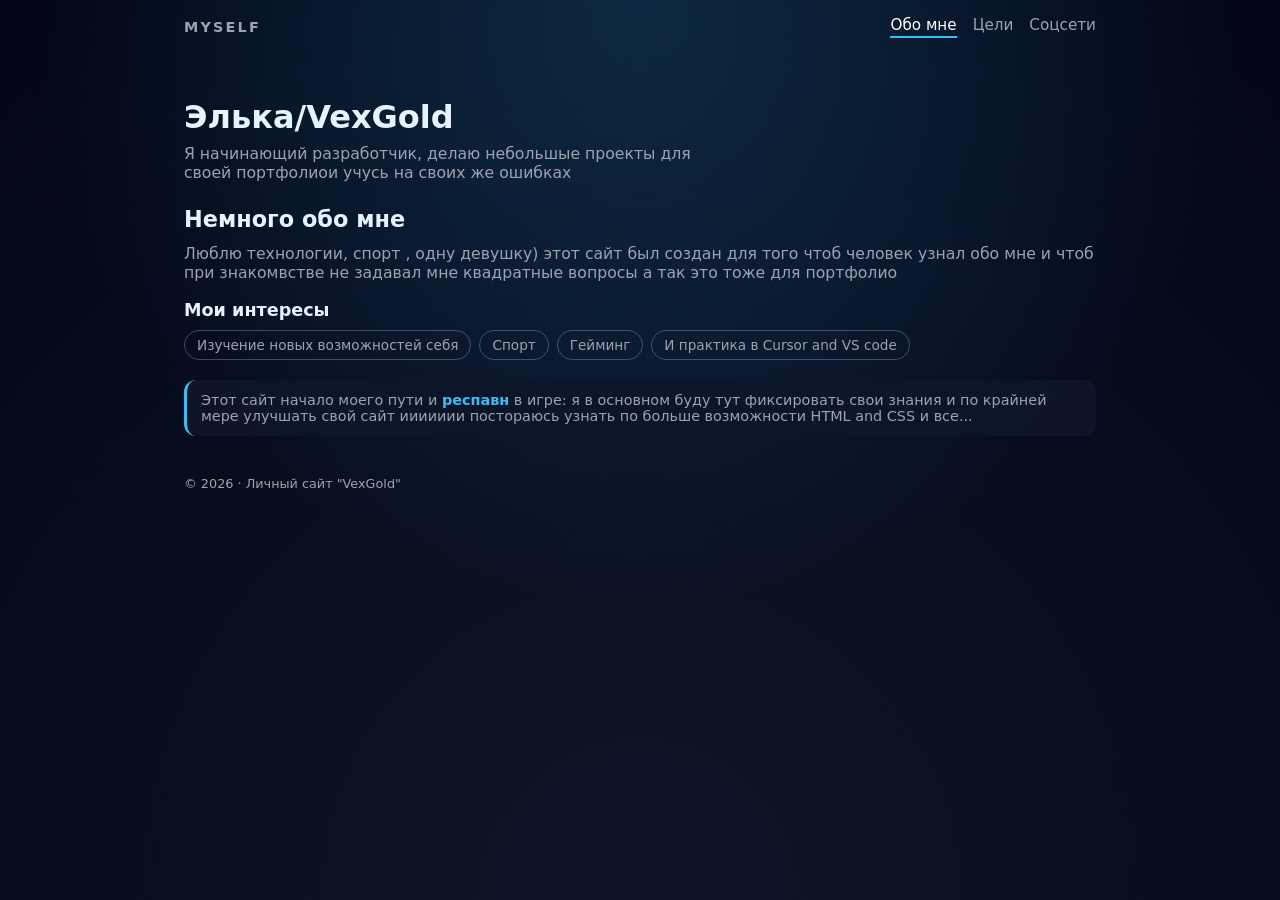
<file: index.html>
<!DOCTYPE html>
<html lang="ru">
<head>
  <meta charset="UTF-8" />
  <meta name="viewport" content="width=device-width, initial-scale=1.0" />
  <title>Myself — Обо мне</title>

  <link rel="preconnect" href="https://fonts.googleapis.com" />
  <link rel="preconnect" href="https://fonts.gstatic.com" crossorigin />
  <!-- Можно оставить Orbitron или сменить шрифт по вкусу -->
  <link
    href="https://fonts.googleapis.com/css2?family=Orbitron:wght@400;600;700&display=swap"
    rel="stylesheet"
  />

  <link rel="stylesheet" href="styles.css" />
</head>
<body class="page page-about">
  <!-- Фон-видео -->
  <div class="bg-video-wrapper">
    <video
  class="bg-video"
  src="https://t90182498472.p.clickup-attachments.com/t90182498472/f03cf18b-3af6-42c3-a1e5-e9335282d789/AQNuDzxpCjECMzit_q8zAYYTkDcn4bsRO0yRiEjAyScOhFrHa2u3xnDvI7C7T9uCPYHyouPjLtfooLZlKV2MS4B752gR0u_Sq4hjk8E..mp4?view=open"
  autoplay
  muted
  loop
  playsinline
></video>
    <!-- TODO: положи сюда свой .mp4-файл и укажи правильный путь -->
  </div>
  <div class="bg-overlay"></div>

  <header class="site-header">
    <div class="site-logo">Myself</div>
    <nav class="site-nav">
      <a href="about.html" class="site-nav__link site-nav__link--active">Обо мне</a>
      <a href="goals.html" class="site-nav__link">Цели</a>
      <a href="socials.html" class="site-nav__link">Соцсети</a>
    </nav>
  </header>

  <main class="site-main">
    <section class="hero">
      <h1 class="hero__title">
        <!-- TODO: впиши сюда своё имя или ник -->
        Элька/VexGold
      </h1>
      <p class="hero__subtitle">
        <!-- TODO: коротко о себе (1–2 предложения) -->
        Я начинающий разработчик, делаю небольшые проекты для своей портфолиои учусь на своих же ошибках 
      </p>
    </section>

    <section class="about-block">
      <h2 class="section-title">Немного обо мне</h2>
      <p class="about-block__text">
        <!-- TODO: добавь пару предложений о том, чем увлекаешься, что тебе интересно -->
        Люблю технологии, спорт , одну девушку) этот сайт был создан для того чтоб человек узнал обо мне и чтоб при знакомвстве не задавал мне квадратные вопросы а так это тоже для портфолио
      </p>

      <h3 class="section-subtitle">Мои интересы</h3>
      <ul class="tag-list">
        <!-- TODO: замени пункты на свои хобби -->
        <li class="tag-list__item">Изучение новых возможностей себя</li>
        <li class="tag-list__item">Спорт</li>
        <li class="tag-list__item">Гейминг</li>
        <li class="tag-list__item">И практика в Cursor and VS code</li>
      </ul>

      <!-- Небольшой «декор» и текст от меня, можешь переписать под себя -->
      <div class="about-highlight">
        <p>
          Этот сайт начало моего пути и <strong>респавн</strong> в игре: я в 
          основном буду тут фиксировать свои знания и по крайней мере улучшать свой сайт
          иииииии постораюсь узнать по больше возможности HTML and CSS и все...
        </p>
      </div>
    </section>
  </main>

  <footer class="site-footer">
    <p class="site-footer__text">
      © 2026 · Личный сайт "VexGold"
    </p>
  </footer>
</body>

</html>
</file>
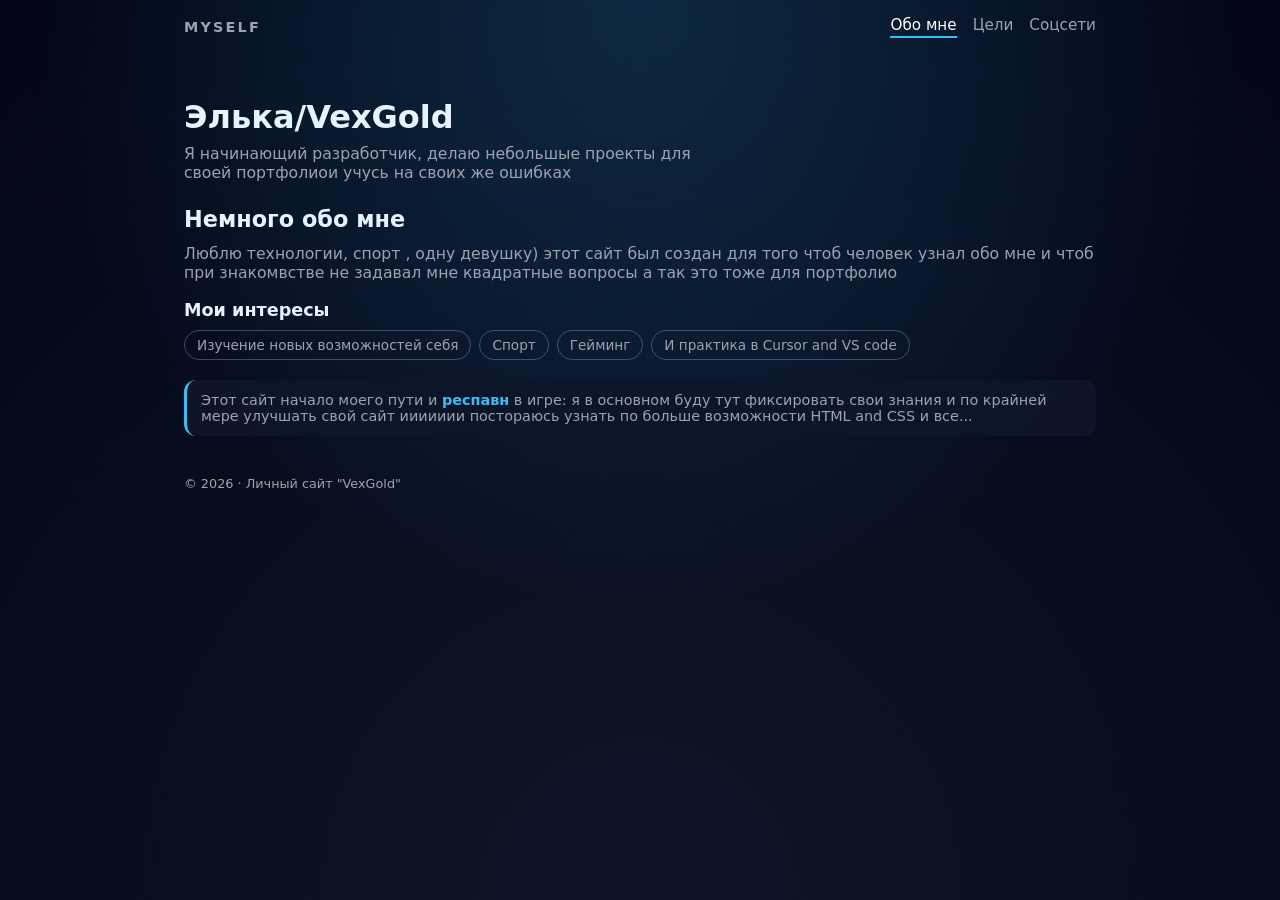
<file: about.html>
<!DOCTYPE html>
<html lang="ru">
<head>
  <meta charset="UTF-8" />
  <meta name="viewport" content="width=device-width, initial-scale=1.0" />
  <title>Myself — Обо мне</title>

  <link rel="preconnect" href="https://fonts.googleapis.com" />
  <link rel="preconnect" href="https://fonts.gstatic.com" crossorigin />
  <!-- Можно оставить Orbitron или сменить шрифт по вкусу -->
  <link
    href="https://fonts.googleapis.com/css2?family=Orbitron:wght@400;600;700&display=swap"
    rel="stylesheet"
  />

  <link rel="stylesheet" href="styles.css" />
</head>
<body class="page page-about">
  <!-- Фон-видео -->
  <div class="bg-video-wrapper">
    <video
  class="bg-video"
  src="https://t90182498472.p.clickup-attachments.com/t90182498472/f03cf18b-3af6-42c3-a1e5-e9335282d789/AQNuDzxpCjECMzit_q8zAYYTkDcn4bsRO0yRiEjAyScOhFrHa2u3xnDvI7C7T9uCPYHyouPjLtfooLZlKV2MS4B752gR0u_Sq4hjk8E..mp4?view=open"
  autoplay
  muted
  loop
  playsinline
></video>
    <!-- TODO: положи сюда свой .mp4-файл и укажи правильный путь -->
  </div>
  <div class="bg-overlay"></div>

  <header class="site-header">
    <div class="site-logo">Myself</div>
    <nav class="site-nav">
      <a href="about.html" class="site-nav__link site-nav__link--active">Обо мне</a>
      <a href="goals.html" class="site-nav__link">Цели</a>
      <a href="socials.html" class="site-nav__link">Соцсети</a>
    </nav>
  </header>

  <main class="site-main">
    <section class="hero">
      <h1 class="hero__title">
        <!-- TODO: впиши сюда своё имя или ник -->
        Элька/VexGold
      </h1>
      <p class="hero__subtitle">
        <!-- TODO: коротко о себе (1–2 предложения) -->
        Я начинающий разработчик, делаю небольшые проекты для своей портфолиои учусь на своих же ошибках 
      </p>
    </section>

    <section class="about-block">
      <h2 class="section-title">Немного обо мне</h2>
      <p class="about-block__text">
        <!-- TODO: добавь пару предложений о том, чем увлекаешься, что тебе интересно -->
        Люблю технологии, спорт , одну девушку) этот сайт был создан для того чтоб человек узнал обо мне и чтоб при знакомвстве не задавал мне квадратные вопросы а так это тоже для портфолио
      </p>

      <h3 class="section-subtitle">Мои интересы</h3>
      <ul class="tag-list">
        <!-- TODO: замени пункты на свои хобби -->
        <li class="tag-list__item">Изучение новых возможностей себя</li>
        <li class="tag-list__item">Спорт</li>
        <li class="tag-list__item">Гейминг</li>
        <li class="tag-list__item">И практика в Cursor and VS code</li>
      </ul>

      <!-- Небольшой «декор» и текст от меня, можешь переписать под себя -->
      <div class="about-highlight">
        <p>
          Этот сайт начало моего пути и <strong>респавн</strong> в игре: я в 
          основном буду тут фиксировать свои знания и по крайней мере улучшать свой сайт
          иииииии постораюсь узнать по больше возможности HTML and CSS и все...
        </p>
      </div>
    </section>
  </main>

  <footer class="site-footer">
    <p class="site-footer__text">
      © 2026 · Личный сайт "VexGold"
    </p>
  </footer>
</body>
</html>
</file>
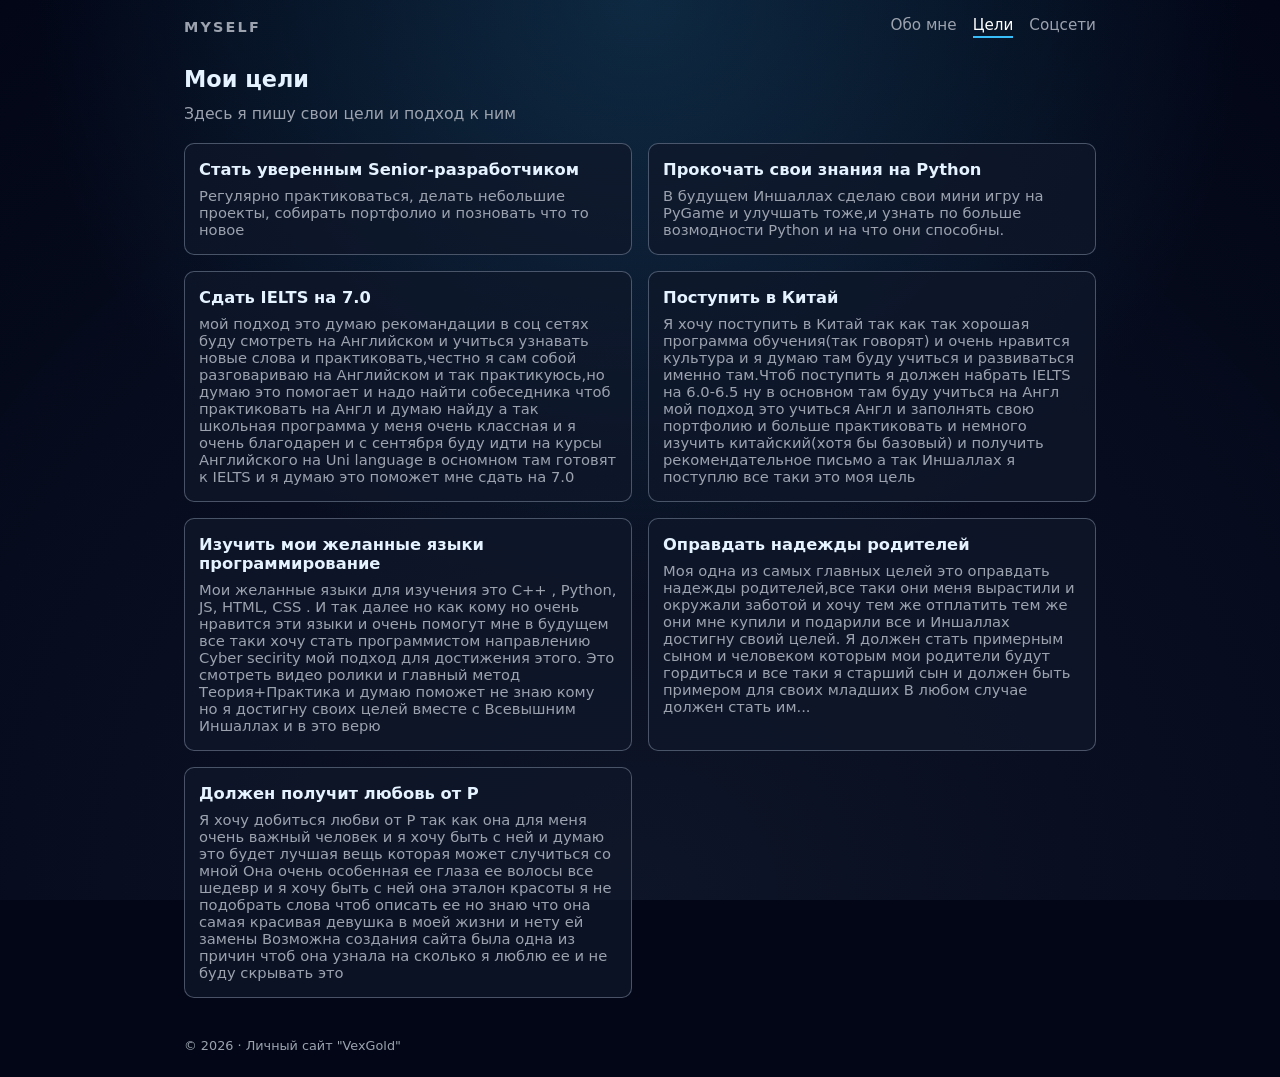
<file: goals.html>
<!DOCTYPE html>
<html lang="ru">
<head>
  <meta charset="UTF-8" />
  <meta name="viewport" content="width=device-width, initial-scale=1.0" />
  <title>Myself — Цели</title>

  <link rel="preconnect" href="https://fonts.googleapis.com" />
  <link rel="preconnect" href="https://fonts.gstatic.com" crossorigin />
  <link
    href="https://fonts.googleapis.com/css2?family=Orbitron:wght@400;600;700&display=swap"
    rel="stylesheet"
  />

  <link rel="stylesheet" href="styles.css" />
</head>
<body class="page page-goals">
  <!-- Фон-видео -->
  <div class="bg-video-wrapper">
   <video
  class="bg-video"
  src="https://t90182498472.p.clickup-attachments.com/t90182498472/f03cf18b-3af6-42c3-a1e5-e9335282d789/AQNuDzxpCjECMzit_q8zAYYTkDcn4bsRO0yRiEjAyScOhFrHa2u3xnDvI7C7T9uCPYHyouPjLtfooLZlKV2MS4B752gR0u_Sq4hjk8E..mp4?view=open"
  autoplay
  muted
  loop
  playsinline
></video>
  </div>
  <div class="bg-overlay"></div>

  <header class="site-header">
    <div class="site-logo">Myself</div>
    <nav class="site-nav">
      <a href="about.html" class="site-nav__link">Обо мне</a>
      <a href="goals.html" class="site-nav__link site-nav__link--active">Цели</a>
      <a href="socials.html" class="site-nav__link">Соцсети</a>
    </nav>
  </header>

  <main class="site-main">
    <section class="section">
      <h1 class="section-title">Мои цели</h1>
      <p class="section-intro">
        <!-- TODO: можешь переписать текст под себя -->
        Здесь я пишу свои цели и подход к ним 
      </p>

      <div class="goals-grid">
        <!-- Пример цели 1 -->
        <article class="goal-card">
          <h2 class="goal-card__title">Стать уверенным Senior‑разработчиком</h2>
          <p class="goal-card__text">
            Регулярно практиковаться, делать небольшие проекты, собирать
            портфолио и позновать что то новое 
          </p>
        </article>

        <!-- Пример цели 2 -->
        <article class="goal-card">
          <h2 class="goal-card__title">Прокочать свои знания на Python</h2>
          <p class="goal-card__text">
            В будущем Иншаллах сделаю свои мини игру на PyGame и улучшать тоже,и узнать по больше возмодности Python и на что они способны.
          </p>
        </article>

        <!-- Пример цели 3 -->
        <article class="goal-card">
          <h2 class="goal-card__title">Сдать IELTS на 7.0</h2>
          <p class="goal-card__text">
           мой подход это думаю рекомандации в соц сетях буду смотреть на Английском и учиться 
           узнавать новые слова и практиковать,честно я сам собой разговариваю на Английском и так практикуюсь,но думаю это помогает
           и надо найти собеседника чтоб практиковать на Англ и думаю найду а так школьная программа у меня очень классная и я очень благодарен 
           и с сентября буду идти на курсы Английского на Uni language в осномном там готовят к IELTS и я думаю это поможет мне сдать на 7.0
          </p>
        </article>

        <!-- Пустая карточка 1: ты впишешь свою цель -->
        <article class="goal-card">
            <h2 class="goal-card__title">Поступить в Китай</h2>
            <p class="goal-card__text">
                Я хочу поступить в Китай так как так хорошая программа обучения(так говорят) и очень нравится культура 
                и я думаю там буду учиться и развиваться именно там.Чтоб поступить я должен набрать IELTS на 6.0-6.5 ну в основном там буду учиться на Англ 
                мой подход это учиться Англ и заполнять свою портфолию и больше практиковать и немного изучить китайский(хотя бы базовый)
                и получить рекомендательное письмо а так Иншаллах я поступлю все таки это моя цель     
            </p>
        </article>
        <!-- Пустая карточка 2: ты впишешь свою цель -->
        <article class="goal-card">
         <h2 class="goal-card__title">Изучить мои желанные языки программирование</h2>
            <p class="goal-card__text">
                Мои желанные языки для изучения это C++ , Python, JS, HTML, CSS . И так далее
                но как кому но очень нравится эти языки и очень помогут мне в будущем 
                все таки хочу стать программистом направлению Cyber secirity мой подход для достижения этого.
                Это смотреть видео ролики и главный метод Теория+Практика и думаю поможет не знаю кому но я достигну своих целей вместе с Всевышним Иншаллах и в это верю           
        </article>
        <article class="goal-card">
          <h2 class="goal-card__title">Оправдать надежды родителей</h2>
          <p class="goal-card__text">
           Моя одна из самых главных целей это оправдать надежды родителей,все таки они меня вырастили и окружали заботой
           и хочу тем же отплатить тем же они мне купили и подарили все и Иншаллах достигну своий целей.
           Я должен стать примерным сыном и человеком которым мои родители будут гордиться и все таки я старший сын и должен быть примером для своих младших
           В любом случае должен стать им...
                  </p>
        </article>
        <article class="goal-card">
            <h2 class ="goal-card__title">Должен получит любовь от Р</h2>
            <p class="goal-card__text">
                Я хочу добиться любви от Р так как она для меня очень важный человек и я хочу быть с ней и думаю это будет лучшая вещь которая может случиться со мной 
                Она очень особенная ее глаза ее волосы все шедевр и я хочу быть с ней она эталон красоты я не подобрать слова чтоб описать ее но знаю что она самая красивая девушка в моей жизни и нету ей замены 
                Возможна создания сайта была одна из причин чтоб она узнала на сколько я люблю ее и не буду скрывать это
      </div>
    </section>
  </main>

  <footer class="site-footer">
    <p class="site-footer__text">
      © 2026 · Личный сайт "VexGold"
    </p>
  </footer>
</body>

</html>
</file>
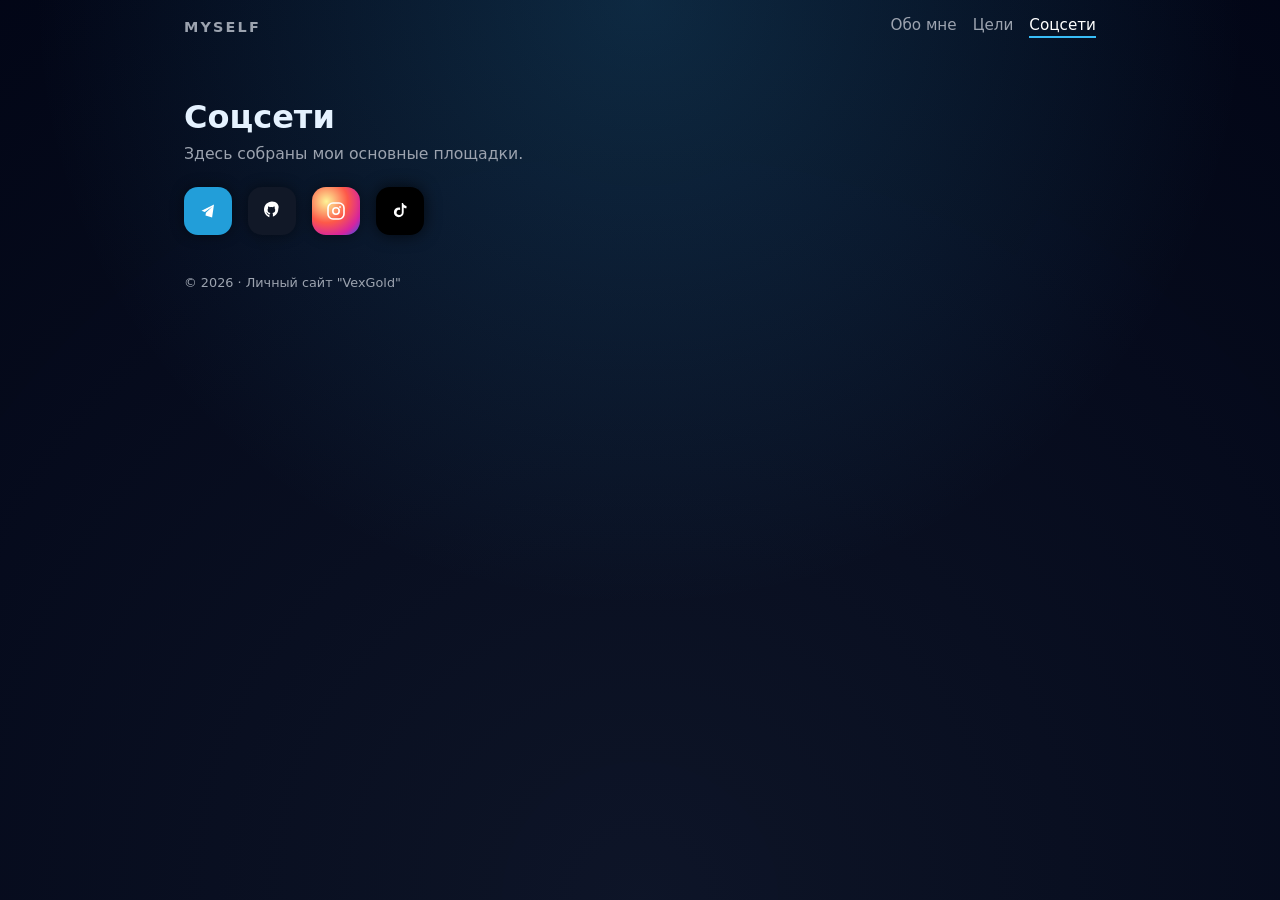
<file: socials.html>
<!DOCTYPE html>
<html lang="ru">
<head>
  <meta charset="UTF-8" />
  <meta name="viewport" content="width=device-width, initial-scale=1.0" />
  <title>Myself — Соцсети</title>

  <link rel="preconnect" href="https://fonts.googleapis.com" />
  <link rel="preconnect" href="https://fonts.gstatic.com" crossorigin />
  <link
    href="https://fonts.googleapis.com/css2?family=Orbitron:wght@400;600;700&display=swap"
    rel="stylesheet"
  />

  <link rel="stylesheet" href="styles.css" />
</head>
<body class="page page-socials">
  <!-- Фон-видео -->
  <div class="bg-video-wrapper">
    <video
  class="bg-video"
  src="https://t90182498472.p.clickup-attachments.com/t90182498472/f03cf18b-3af6-42c3-a1e5-e9335282d789/AQNuDzxpCjECMzit_q8zAYYTkDcn4bsRO0yRiEjAyScOhFrHa2u3xnDvI7C7T9uCPYHyouPjLtfooLZlKV2MS4B752gR0u_Sq4hjk8E..mp4?view=open"
  autoplay
  muted
  loop
  playsinline
></video>
  </div>
  <div class="bg-overlay"></div>

  <header class="site-header">
    <div class="site-logo">Myself</div>
    <nav class="site-nav">
      <a href="about.html" class="site-nav__link">Обо мне</a>
      <a href="goals.html" class="site-nav__link">Цели</a>
      <a href="socials.html" class="site-nav__link site-nav__link--active">Соцсети</a>
    </nav>
  </header>

  
  
<main class="site-main">
  <section class="hero">
    <h1 class="hero__title">Соцсети</h1>
    <p class="hero__subtitle">
      Здесь собраны мои основные площадки.
    </p>
  </section>

  <section class="socials-minimal">
  <div class="social-icons social-icons--apps">
    <!-- Telegram -->
    <a
      href="https://t.me/Vexmbappe"
      class="social-icon-app social-icon-app--telegram"
      aria-label="Мой Telegram"
      title="Мой Telegram"
    >
      <svg class="social-icon-app__svg" viewBox="0 0 24 24" aria-hidden="true">
        <path
          d="M9.5 16.5 9.9 13.7 16.5 7.5 8.8 12.9 5.5 11.8 18 5.5 16.1 18.5 9.5 16.5Z"
          fill="currentColor"
        />
      </svg>
    </a>

    <!-- GitHub -->
    <a
      href="https://github.com/VexGold1"
      class="social-icon-app social-icon-app--github"
      aria-label="Мой GitHub"
      title="Мой GitHub"
    >
      <svg class="social-icon-app__svg" viewBox="0 0 24 24" aria-hidden="true">
        <path
          d="M12 2.5C7.6 2.5 4 6.1 4 10.6c0 3.6 2.3 6.6 5.5 7.6-.1-.4-.1-.8-.1-1.3v-1.3c-1.6.4-2.1-.7-2.1-.7-.3-.7-.8-1-.8-1-.6-.4 0-.4.1-.4.7.1 1.1.7 1.3 1 .6 1 1.6.7 2 .5.1-.4.3-.7.5-.9-1.4-.2-2.8-.7-2.8-3.1 0-.7.2-1.2.6-1.7-.1-.2-.3-.8 0-1.7 0 0 .5-.2 1.7.6.5-.1 1-.2 1.5-.2s1 .1 1.5.2c1.2-.8 1.7-.6 1.7-.6.3.9.1 1.5 0 1.7.4.5.6 1 .6 1.7 0 2.4-1.4 2.8-2.8 3.1.3.2.5.6.5 1.2v1.8c0 .2 0 .4-.1.5 3.2-1 5.5-4 5.5-7.6C20 6.1 16.4 2.5 12 2.5Z"
          fill="currentColor"
        />
      </svg>
    </a>

    <!-- Instagram -->
    <a
      href="https://www.instagram.com/vex.kro8s/?__pwa=1#"
      class="social-icon-app social-icon-app--instagram"
      aria-label="Мой Instagram"
      title="Мой Instagram"
    >
      <svg class="social-icon-app__svg" viewBox="0 0 24 24" aria-hidden="true">
        <rect x="4" y="4" width="16" height="16" rx="5" ry="5" fill="none" stroke="currentColor" stroke-width="1.6" />
        <circle cx="12" cy="12" r="3.2" fill="none" stroke="currentColor" stroke-width="1.6" />
        <circle cx="16" cy="8" r="0.9" fill="currentColor" />
      </svg>
    </a>

    <!-- TikTok -->
    <a
      href="https://www.tiktok.com/@__magic07__"
      class="social-icon-app social-icon-app--tiktok"
      aria-label="Мой TikTok"
      title="Мой TikTok"
    >
      <svg class="social-icon-app__svg" viewBox="0 0 24 24" aria-hidden="true">
        <path
          d="M15 4c.4 1.3 1.3 2.3 2.6 2.7l.9.3v2.3a4.7 4.7 0 0 1-2.8-.9v4.9a4.9 4.9 0 1 1-4.9-4.9c.5 0 .9.1 1.3.2v2.3a2.6 2.6 0 1 0 1.7 2.4V4h2.2Z"
          fill="currentColor"
        />
      </svg>
    </a>
  </div>
</section>
</main>
<footer class="site-footer">
    <p class="site-footer__text">© 2026 · Личный сайт "VexGold"</p>
  </footer>
</body>
</html>
</html>
</file>
<file: styles.css>
/*
  styles.css — минималистичный стиль для сайта "Myself"
  Цвета: тёмный фон, голубые акценты, белый текст
*/

:root {
  --color-bg-main: #020616;
  --color-bg-card: rgba(7, 16, 40, 0.9);
  --color-accent: #38bdf8; /* голубой */
  --color-accent-soft: #0ea5e9;
  --color-text: #e5f2ff;
  --color-text-muted: #9ca3af;
  --border-radius-lg: 16px;
  --border-radius-md: 10px;
  --transition-fast: 0.15s ease;
}

* {
  box-sizing: border-box;
  margin: 0;
  padding: 0;
}

body {
  min-height: 100vh;
  margin: 0;
  font-family: system-ui, -apple-system, BlinkMacSystemFont, "Segoe UI", sans-serif;
  color: var(--color-text);
  background-color: var(--color-bg-main);
  overflow-x: hidden;
}

/* Обёртка страницы и фон-видео */
.page {
  position: relative;
}

.bg-video-wrapper {
  position: fixed;
  inset: 0;
  z-index: -2;
  overflow: hidden;
}

.bg-video {
  width: 100%;
  height: 100%;
  object-fit: cover;
  filter: saturate(1.1) brightness(0.8);
}

.bg-overlay {
  position: fixed;
  inset: 0;
  background: radial-gradient(circle at top, rgba(56, 189, 248, 0.18), transparent 55%),
              radial-gradient(circle at bottom, rgba(15, 23, 42, 0.9), rgba(2, 6, 23, 0.98));
  z-index: -1;
}

.site-header,
.site-main,
.site-footer {
  position: relative;
  z-index: 1;
}

/* Шапка и навигация (минимализм) */
.site-header {
  display: flex;
  align-items: center;
  justify-content: space-between;
  padding: 16px 24px;
  max-width: 960px;
  margin: 0 auto;
}

.site-logo {
  font-weight: 600;
  letter-spacing: 0.15em;
  text-transform: uppercase;
  font-size: 0.9rem;
  color: var(--color-text-muted);
}

.site-nav {
  display: flex;
  gap: 16px;
}

.site-nav__link {
  position: relative;
  padding-bottom: 4px;
  font-size: 0.95rem;
  color: var(--color-text-muted);
  text-decoration: none;
  transition: color var(--transition-fast);
}

.site-nav__link::after {
  content: "";
  position: absolute;
  left: 0;
  bottom: 0;
  width: 0;
  height: 2px;
  background: var(--color-accent);
  transition: width var(--transition-fast);
}

.site-nav__link:hover {
  color: var(--color-text);
}

.site-nav__link:hover::after {
  width: 100%;
}

.site-nav__link--active {
  color: #ffffff;
}

.site-nav__link--active::after {
  width: 100%;
}

/* Основное содержимое */
.site-main {
  max-width: 960px;
  margin: 0 auto;
  padding: 12px 24px 40px;
}

.hero {
  margin: 32px 0 24px;
}

.hero__title {
  font-size: 2rem;
  margin-bottom: 8px;
}

.hero__subtitle {
  font-size: 0.98rem;
  color: var(--color-text-muted);
  max-width: 540px;
}

.section-title {
  font-size: 1.4rem;
  margin-bottom: 12px;
}

.section-intro,
.about-block__text {
  font-size: 0.98rem;
  color: var(--color-text-muted);
  margin-bottom: 18px;
}

.section-subtitle {
  font-size: 1.1rem;
  margin: 18px 0 10px;
}

/* Теги интересов */
.tag-list {
  list-style: none;
  display: flex;
  flex-wrap: wrap;
  gap: 8px;
}

.tag-list__item {
  padding: 6px 12px;
  border-radius: 999px;
  border: 1px solid rgba(148, 163, 184, 0.4);
  font-size: 0.85rem;
  color: var(--color-text-muted);
}

/* Карточки целей */
.goals-grid {
  display: grid;
  grid-template-columns: repeat(2, minmax(0, 1fr));
  gap: 16px;
  margin-top: 20px;
}

.goal-card {
  border-radius: var(--border-radius-md);
  border: 1px solid rgba(148, 163, 184, 0.45);
  background: rgba(15, 23, 42, 0.75);
  padding: 16px 14px;
}

.goal-card__title {
  font-size: 1.02rem;
  margin-bottom: 8px;
}

.goal-card__text {
  font-size: 0.92rem;
  color: var(--color-text-muted);
}

/* Пустые карточки целей (под твой текст) */
.goal-card--empty {
  border-style: dashed;
  border-color: rgba(148, 163, 184, 0.6);
  display: flex;
  align-items: center;
  justify-content: center;
}

.goal-card--empty span {
  font-size: 0.9rem;
  color: var(--color-text-muted);
  font-style: italic;
}

/* Соцсети — минималистичные иконки */
.socials-minimal {
  margin-top: 24px;
}

.social-icons {
  display: flex;
  gap: 20px;
  align-items: center;
}

.social-icon {
  width: 52px;
  height: 52px;
  border-radius: 50%;
  display: inline-flex;
  align-items: center;
  justify-content: center;
  text-decoration: none;
  backdrop-filter: blur(10px);
  background: rgba(15, 23, 42, 0.8);
  border: 1px solid transparent;
  transition: transform var(--transition-fast),
              border-color var(--transition-fast),
              box-shadow var(--transition-fast);
}

.social-icon__inner {
  font-size: 0.9rem;
  font-weight: 600;
  color: #ffffff;
}

/* Цвета иконок */
.social-icon--telegram {
  border-color: #0ea5e9;
  box-shadow: 0 0 16px rgba(14, 165, 233, 0.55);
}

.social-icon--github {
  border-color: #6b7280;
  box-shadow: 0 0 16px rgba(107, 114, 128, 0.6);
}

.social-icon--instagram {
  border-color: #f97316;
  box-shadow: 0 0 16px rgba(249, 115, 22, 0.65);
}

.social-icon:hover {
  transform: translateY(-2px) scale(1.04);
}

/* Подвал */
.site-footer {
  max-width: 960px;
  margin: 0 auto;
  padding: 0 24px 24px;
}

.site-footer__text {
  font-size: 0.8rem;
  color: var(--color-text-muted);
}

/* Адаптивность */
@media (max-width: 768px) {
  .site-header {
    flex-direction: column;
    align-items: flex-start;
    gap: 8px;
  }

  .site-main {
    padding-inline: 16px;
  }

  .goals-grid {
    grid-template-columns: 1fr;
  }

  .social-icons {
    gap: 16px;
  }
}

/* Акцентный блок на странице "Обо мне" */
.about-highlight {
  margin-top: 20px;
  padding: 12px 14px;
  border-radius: 12px;
  border-left: 3px solid var(--color-accent);
  background: rgba(15, 23, 42, 0.85);
  font-size: 0.9rem;
  color: var(--color-text-muted);
}

.about-highlight strong {
  color: var(--color-accent);
}

/* Блок под Telegram‑канал */
.telegram-section {
  margin-top: 16px;
  margin-bottom: 24px;
}

.telegram-card {
  border-radius: var(--border-radius-md);
  border: 1px solid rgba(148, 163, 184, 0.5);
  background: rgba(15, 23, 42, 0.85);
  padding: 16px 18px;
}

.telegram-card__title {
  font-size: 1.1rem;
  margin-bottom: 8px;
}

.telegram-card__text {
  font-size: 0.92rem;
  color: var(--color-text-muted);
  margin-bottom: 12px;
}

.telegram-card__btn {
  display: inline-block;
  padding: 8px 18px;
  border-radius: 999px;
  background: linear-gradient(135deg, #0ea5e9, #38bdf8);
  color: #ffffff;
  text-decoration: none;
  font-size: 0.9rem;
  font-weight: 500;
  transition: transform var(--transition-fast), box-shadow var(--transition-fast);
}

.telegram-card__btn:hover {
  transform: translateY(-1px);
  box-shadow: 0 0 18px rgba(56, 189, 248, 0.7);
}
/* Плиточные иконки приложений (как на втором скрине) */
.socials-minimal {
  margin-top: 24px;
}

.social-icons--apps {
  display: flex;
  gap: 16px;
  align-items: center;
}

.social-icon-app {
  width: 48px;
  height: 48px;
  border-radius: 14px;
  display: inline-flex;
  align-items: center;
  justify-content: center;
  text-decoration: none;
  color: #ffffff;
  box-shadow: 0 0 14px rgba(0, 0, 0, 0.45);
  transition: transform var(--transition-fast),
              box-shadow var(--transition-fast),
              filter var(--transition-fast);
}

.social-icon-app__svg {
  width: 24px;
  height: 24px;
}

.social-icon-app--telegram {
  background: #229ed9; /* синий телеграма */
}

.social-icon-app--github {
  background: #111827; /* тёмный квадрат, как у гитхаба */
}

.social-icon-app--instagram {
  background: radial-gradient(circle at 30% 30%, #fdf497 0, #fd5949 45%, #d6249f 75%, #285aeb 100%);
}
.social-icon-app--tiktok {
  background: #000000;
  box-shadow: 0 0 16px rgba(0, 0, 0, 0.7);
}

.social-icon-app:hover {
  transform: translateY(-2px) scale(1.04);
  box-shadow: 0 0 18px rgba(0, 0, 0, 0.6);
  filter: brightness(1.05);
}
</file>
